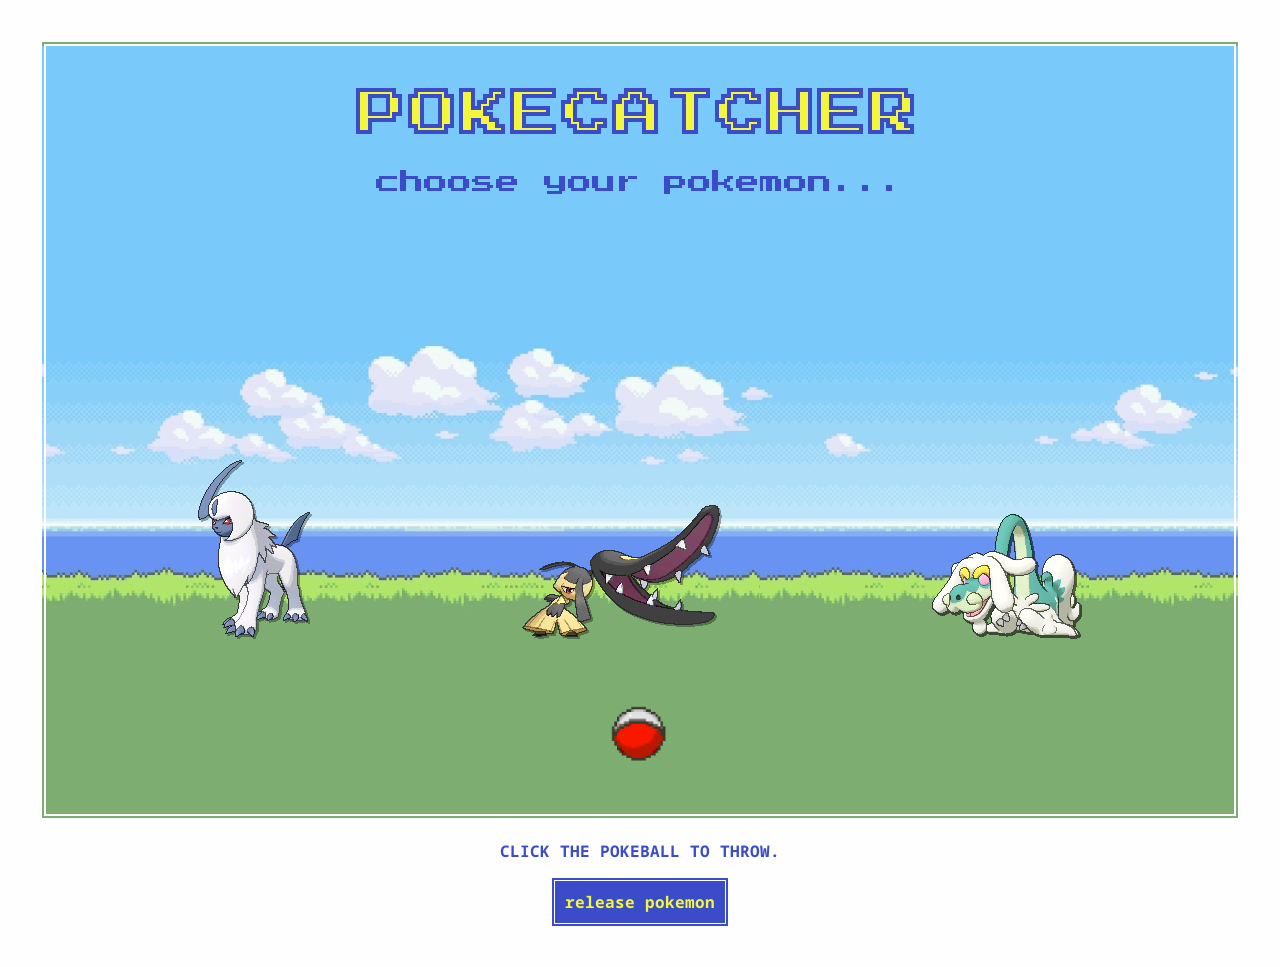
<file: index.html>
<!DOCTYPE html>
<html lang="en">

<head>
    <meta charset="UTF-8">
    <meta name="viewport" content="width=device-width, initial-scale=1.0">
    <meta http-equiv="X-UA-Compatible" content="ie=edge">
    <!-- Fonts -->
    <link rel="preconnect" href="https://fonts.googleapis.com">
    <link rel="preconnect" href="https://fonts.gstatic.com" crossorigin>
    <link href="https://fonts.googleapis.com/css2?family=Noto+Sans+Mono:wght@300&family=Press+Start+2P&display=swap" rel="stylesheet">
    <!-- Stylesheets -->
    <link rel="stylesheet" href="./styles/reset.css">
    <link rel="stylesheet" href="./styles/style.css">
    <link rel="stylesheet" href="./styles/home.css">
    <title>Pokecatcher</title>
</head>

<body>
    <div class="container">
        <header></header>
        <main>
            <section class="main-section">
                <h1>PokeCatcher</h1>
                <h2>choose your pokemon...</h2>
                <div class="pokemon-options">
                    <label class="pokemon-choice">
                        <input type="radio" name="pokemon" id="poke-1-radio">
                        <img src="./assets/absol.png" id="poke-1-img">
                    </label>
                    <label class="pokemon-choice">
                        <input name="pokemon" type="radio" id="poke-2-radio">
                        <img src="./assets/archeops.png" id="poke-2-img">
                    </label>
                    <label class="pokemon-choice">
                        <input name="pokemon" type="radio" id="poke-3-radio">
                        <img src="./assets/mimikyu.png" id="poke-3-img">
                    </label>      
                </div>
                <label class="main-page-buttons">
                    <button id="catch-button"><img src="./assets/pokeball.gif" width="80px"></button>
                </label>
            </section>
            <span id="error" class="hidden">You didn't select a pokemon!</span>
            <section id="instructions"><center>click the pokeball to throw.<br></center></section>
            <span id="play-count"></span>
            <span id="reset-button">
                <button id="reset">release pokemon</button>
            </span>
        </main>
    </div>
    <script type="module" src="./app.js"></script>
</body>

</html>
</file>
<file: styles/style.css>
body {
    background-color: #fefefe;
    font-family: 'Noto Sans Mono', sans-serif;
    display: flex;
    flex-direction: column;
}

header {
    display: flex;
    justify-content: center;
    margin-top: 40px;
}

h1 {
    color: #F3F63C;
    font-family: 'Press Start 2P', sans-serif;
    font-size: 3rem;
    letter-spacing: 0.2rem;
    -webkit-text-stroke: 4px #3B4CCA;
    text-transform: uppercase;
    font-weight: lighter;
    position: absolute;
    top: 50px;
}

h2 {
    color: #3B4CCA;
    font-family: 'Press Start 2P', sans-serif;
    font-weight: lighter;
    position: absolute;
    top: 150px;
}

.container {
    display: flex;
    flex-wrap: wrap;
    flex-direction: column;
    justify-content: center;
    align-items: center;
    align-content: center;
    padding-bottom: 40px;
}

.main-section {
    background-image: url("../assets/backgroundfield.jpg");
    width: 1200px;
    height: 780px;
    border: 6px double #fefefe;
    display: flex;
    flex-wrap: wrap;
    flex-direction: column;
    justify-content: center;
    align-items: center;
    align-content: center;
  }

.pokemon-options {
    max-height: 250px;
    position: absolute;
    top: 460px;
  }

.main-page-buttons {
    position: absolute;
    top: 685px;
}

#error {
    color: red;
    font-weight: bold;
    display: flex;
    justify-content: center;
    padding-top: 20px;
}

#error.hidden {
    display: none;
}

#instructions {
    color: #3B4CCA;
    padding-top: 20px;
    text-transform: uppercase;
    font-weight: bolder;
}

#play-count {
    color: #3B4CCA;
    font-weight: bolder;
    display: flex;
    justify-content: center;
    padding-top: 5px;
}

#reset-button {
    display: flex;
    justify-content: center;
}

input[type=radio] {
    display: none;
}

input[type=radio] + img {
    padding-left: 100px;
    padding-right: 100px;
}

input[type=radio]:checked + img {
    animation-name: bounce;
    animation-duration: 5s;
    animation-iteration-count: infinite;
}

button {
    padding: 10px;
    border: 0px;
    background-color: transparent;
    color:#FFDE00;
    font-family: 'Noto Sans Mono', sans-serif;
    font-size: 1rem;
    font-weight: bold;
    text-align: center;
}

button#reset {
    margin-top: 10px;
    padding: 10px;
    border: 4px double #fefefe;
    background-color: #3B4CCA;
    color:#F3F63C;
    font-family: 'Noto Sans Mono', sans-serif;
    font-size: 1rem;
    font-weight: bold;
    text-align: center;
}

a {
    color: #FFDE00;
    text-decoration: none;
}

@keyframes bounce {
    0%, 20%, 40%, 60%, 80%, 100% {transform: translateY(0);} 
    10% {transform: translateY(-15px);} 
    30% {transform: translateY(-30px);} 
    50% {transform: translateY(-15px);} 
    70% {transform: translateY(-30px);} 
    90% {transform: translateY(-15px);} 
  }
</file>
<file: styles/home.css>
/* add home page styles here */
</file>
